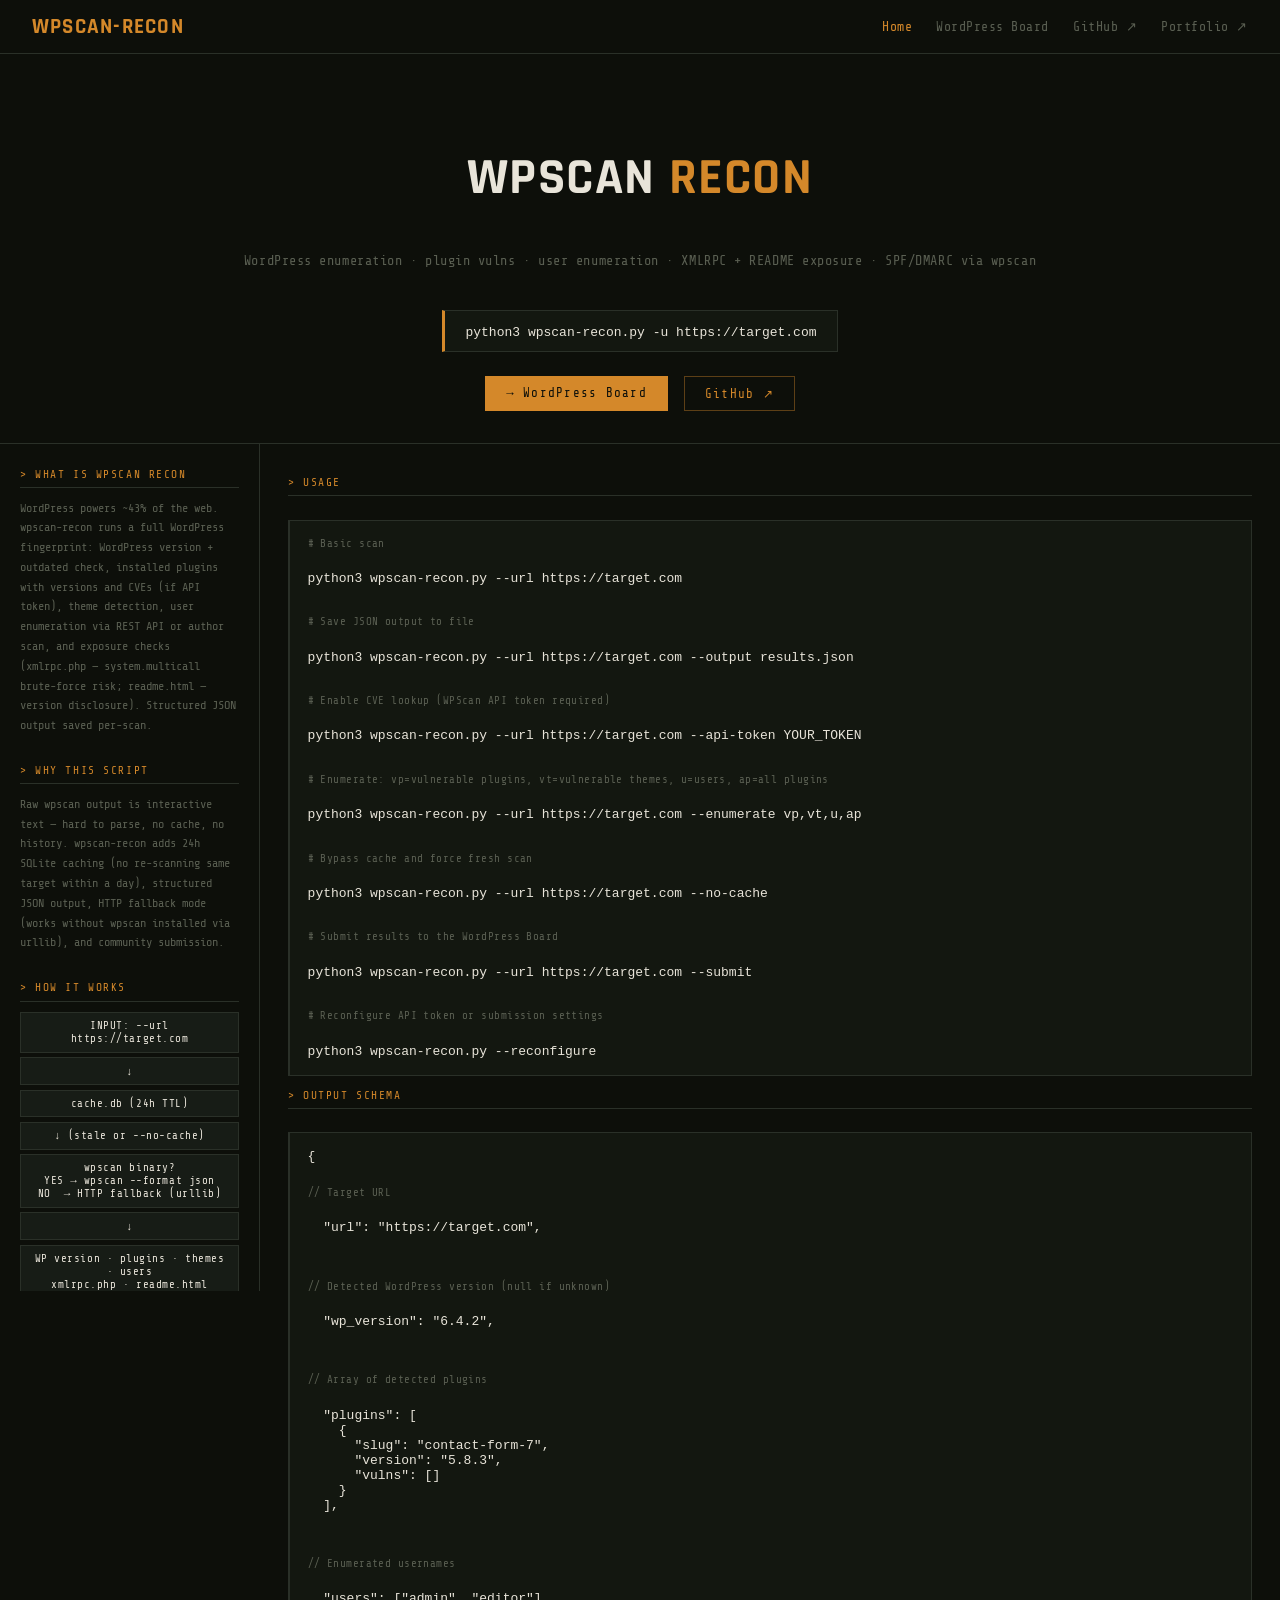
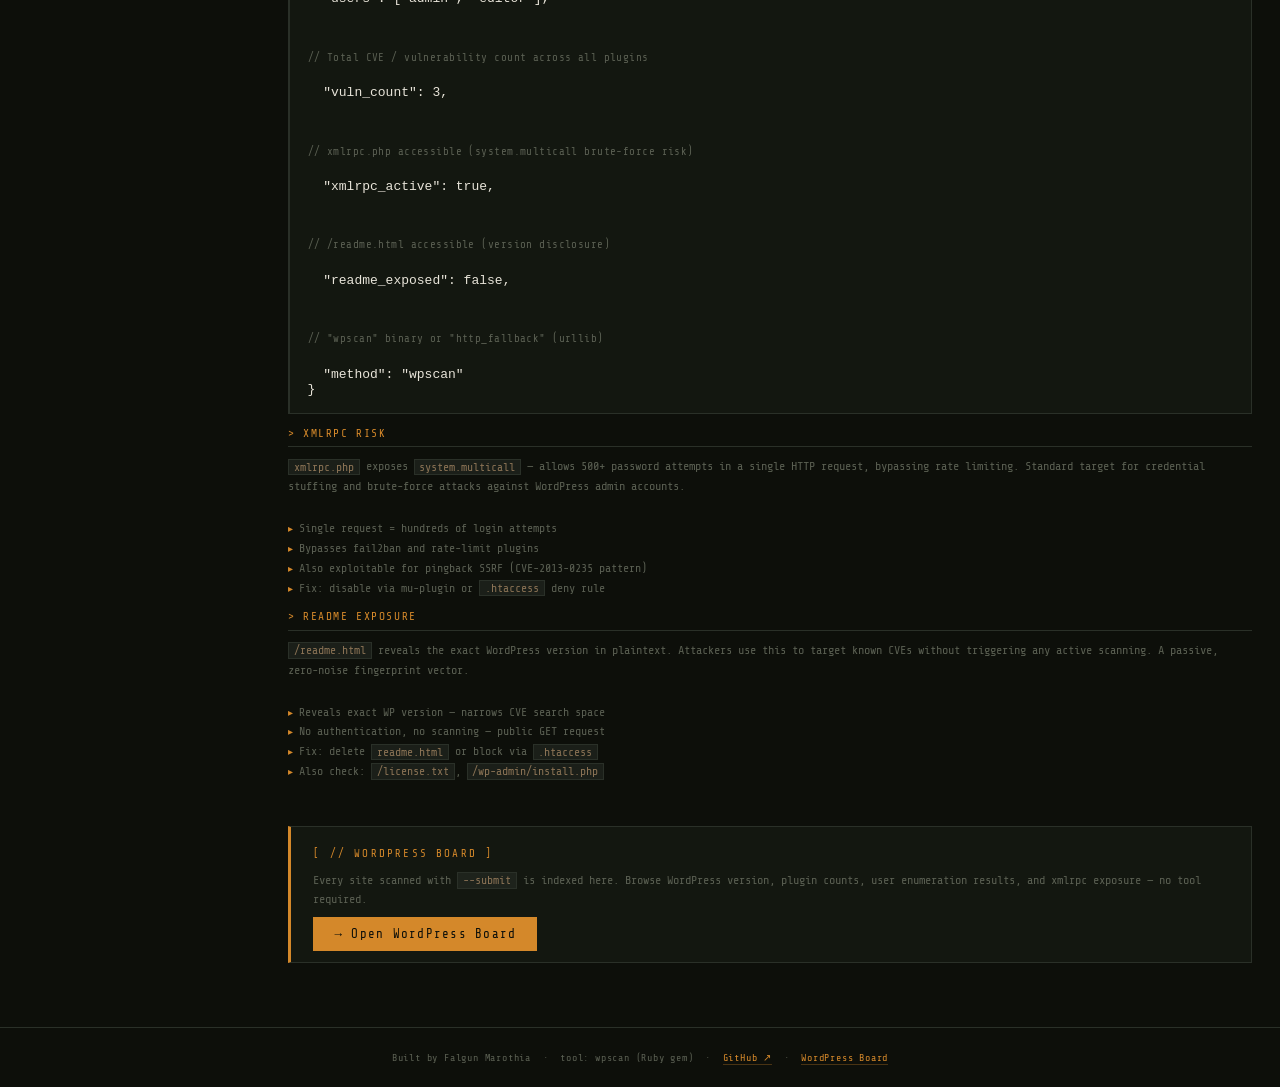
<file: web/index.html>
<!DOCTYPE html>
<html lang="en">
<head>
  <meta charset="UTF-8">
  <meta name="viewport" content="width=device-width, initial-scale=1.0">
  <title>WPSCAN-RECON — WordPress Enumeration Tool</title>
  <link rel="preconnect" href="https://fonts.googleapis.com">
  <link rel="preconnect" href="https://fonts.gstatic.com" crossorigin>
  <link href="https://fonts.googleapis.com/css2?family=Share+Tech+Mono&family=Rajdhani:wght@400;600;700&display=swap" rel="stylesheet">
  <link rel="stylesheet" href="assets/css/style.css">
</head>
<body>

<nav>
  <a class="nav-brand" href="index.html">WPSCAN-RECON</a>
  <div class="nav-links">
    <a href="index.html" class="nav-active">Home</a>
    <a href="wp-board.html">WordPress Board</a>
    <a href="https://github.com/fmfalgun/wpscan-recon" target="_blank" rel="noopener noreferrer">GitHub ↗</a>
    <a href="https://fmfalgun.github.io" target="_blank" rel="noopener noreferrer">Portfolio ↗</a>
  </div>
</nav>

<section class="hero">
  <h1>WPSCAN <span>RECON</span></h1>
  <p class="hero-tagline">WordPress enumeration · plugin vulns · user enumeration · XMLRPC + README exposure · SPF/DMARC via wpscan</p>
  <div class="install-block">
    <code>python3 wpscan-recon.py -u https://target.com</code>
  </div>
  <div class="hero-cta-row">
    <a class="cta-btn" href="wp-board.html">→ WordPress Board</a>
    <a class="cta-ghost" href="https://github.com/fmfalgun/wpscan-recon" target="_blank" rel="noopener noreferrer">GitHub ↗</a>
  </div>
</section>

<div class="layout">

  <!-- LEFT SIDEBAR -->
  <aside class="info-panel">

    <div class="panel-block">
      <div class="panel-heading">&gt; WHAT IS WPSCAN RECON</div>
      <div class="panel-text">
        WordPress powers ~43% of the web. wpscan-recon runs a full WordPress fingerprint:
        WordPress version + outdated check, installed plugins with versions and CVEs
        (if API token), theme detection, user enumeration via REST API or author scan,
        and exposure checks (xmlrpc.php — system.multicall brute-force risk; readme.html
        — version disclosure). Structured JSON output saved per-scan.
      </div>
    </div>

    <div class="panel-block">
      <div class="panel-heading">&gt; WHY THIS SCRIPT</div>
      <div class="panel-text">
        Raw wpscan output is interactive text — hard to parse, no cache, no history.
        wpscan-recon adds 24h SQLite caching (no re-scanning same target within a day),
        structured JSON output, HTTP fallback mode (works without wpscan installed via urllib),
        and community submission.
      </div>
    </div>

    <div class="panel-block">
      <div class="panel-heading">&gt; HOW IT WORKS</div>
      <div class="arch-diagram">
        <div class="arch-box">INPUT: --url https://target.com</div>
        <div class="arch-box">↓</div>
        <div class="arch-box">cache.db (24h TTL)</div>
        <div class="arch-box">↓ (stale or --no-cache)</div>
        <div class="arch-box">wpscan binary?<br>YES → wpscan --format json<br>NO&nbsp; → HTTP fallback (urllib)</div>
        <div class="arch-box">↓</div>
        <div class="arch-box">WP version · plugins · themes · users<br>xmlrpc.php · readme.html exposure<br>CVE lookup (requires --api-token)</div>
        <div class="arch-box">↓</div>
        <div class="arch-box">JSON output + terminal summary</div>
      </div>
    </div>

  </aside>

  <!-- RIGHT MAIN -->
  <main class="home-main">

    <div class="panel-block">
      <div class="panel-heading">&gt; USAGE</div>
      <pre class="code-block"><span class="code-comment"># Basic scan</span>
python3 wpscan-recon.py --url https://target.com

<span class="code-comment"># Save JSON output to file</span>
python3 wpscan-recon.py --url https://target.com --output results.json

<span class="code-comment"># Enable CVE lookup (WPScan API token required)</span>
python3 wpscan-recon.py --url https://target.com --api-token YOUR_TOKEN

<span class="code-comment"># Enumerate: vp=vulnerable plugins, vt=vulnerable themes, u=users, ap=all plugins</span>
python3 wpscan-recon.py --url https://target.com --enumerate vp,vt,u,ap

<span class="code-comment"># Bypass cache and force fresh scan</span>
python3 wpscan-recon.py --url https://target.com --no-cache

<span class="code-comment"># Submit results to the WordPress Board</span>
python3 wpscan-recon.py --url https://target.com --submit

<span class="code-comment"># Reconfigure API token or submission settings</span>
python3 wpscan-recon.py --reconfigure</pre>
    </div>

    <div class="panel-block">
      <div class="panel-heading">&gt; OUTPUT SCHEMA</div>
      <pre class="code-block">{
  <span class="code-comment">// Target URL</span>
  "url": "https://target.com",

  <span class="code-comment">// Detected WordPress version (null if unknown)</span>
  "wp_version": "6.4.2",

  <span class="code-comment">// Array of detected plugins</span>
  "plugins": [
    {
      "slug": "contact-form-7",
      "version": "5.8.3",
      "vulns": []
    }
  ],

  <span class="code-comment">// Enumerated usernames</span>
  "users": ["admin", "editor"],

  <span class="code-comment">// Total CVE / vulnerability count across all plugins</span>
  "vuln_count": 3,

  <span class="code-comment">// xmlrpc.php accessible (system.multicall brute-force risk)</span>
  "xmlrpc_active": true,

  <span class="code-comment">// /readme.html accessible (version disclosure)</span>
  "readme_exposed": false,

  <span class="code-comment">// "wpscan" binary or "http_fallback" (urllib)</span>
  "method": "wpscan"
}</pre>
    </div>

    <div class="panel-block">
      <div class="panel-heading">&gt; XMLRPC RISK</div>
      <div class="panel-text">
        <code class="inline-code">xmlrpc.php</code> exposes <code class="inline-code">system.multicall</code> — allows 500+ password
        attempts in a single HTTP request, bypassing rate limiting. Standard target for
        credential stuffing and brute-force attacks against WordPress admin accounts.
      </div>
      <ul class="panel-list">
        <li>Single request = hundreds of login attempts</li>
        <li>Bypasses fail2ban and rate-limit plugins</li>
        <li>Also exploitable for pingback SSRF (CVE-2013-0235 pattern)</li>
        <li>Fix: disable via mu-plugin or <code class="inline-code">.htaccess</code> deny rule</li>
      </ul>
    </div>

    <div class="panel-block">
      <div class="panel-heading">&gt; README EXPOSURE</div>
      <div class="panel-text">
        <code class="inline-code">/readme.html</code> reveals the exact WordPress version in plaintext.
        Attackers use this to target known CVEs without triggering any active scanning.
        A passive, zero-noise fingerprint vector.
      </div>
      <ul class="panel-list">
        <li>Reveals exact WP version — narrows CVE search space</li>
        <li>No authentication, no scanning — public GET request</li>
        <li>Fix: delete <code class="inline-code">readme.html</code> or block via <code class="inline-code">.htaccess</code></li>
        <li>Also check: <code class="inline-code">/license.txt</code>, <code class="inline-code">/wp-admin/install.php</code></li>
      </ul>
    </div>

    <div class="hof-cta-card">
      <div class="hof-cta-label">[ // WORDPRESS BOARD ]</div>
      <div class="hof-cta-desc">
        Every site scanned with <code class="inline-code">--submit</code> is indexed here. Browse WordPress version,
        plugin counts, user enumeration results, and xmlrpc exposure — no tool required.
      </div>
      <a class="cta-btn" href="wp-board.html">→ Open WordPress Board</a>
    </div>

  </main>

</div>

<footer class="site-footer">
  Built by Falgun Marothia &nbsp;·&nbsp; tool: wpscan (Ruby gem) &nbsp;·&nbsp;
  <a href="https://github.com/fmfalgun/wpscan-recon" target="_blank" rel="noopener noreferrer">GitHub ↗</a>
  &nbsp;·&nbsp;
  <a href="wp-board.html">WordPress Board</a>
</footer>

</body>
</html>
</file>
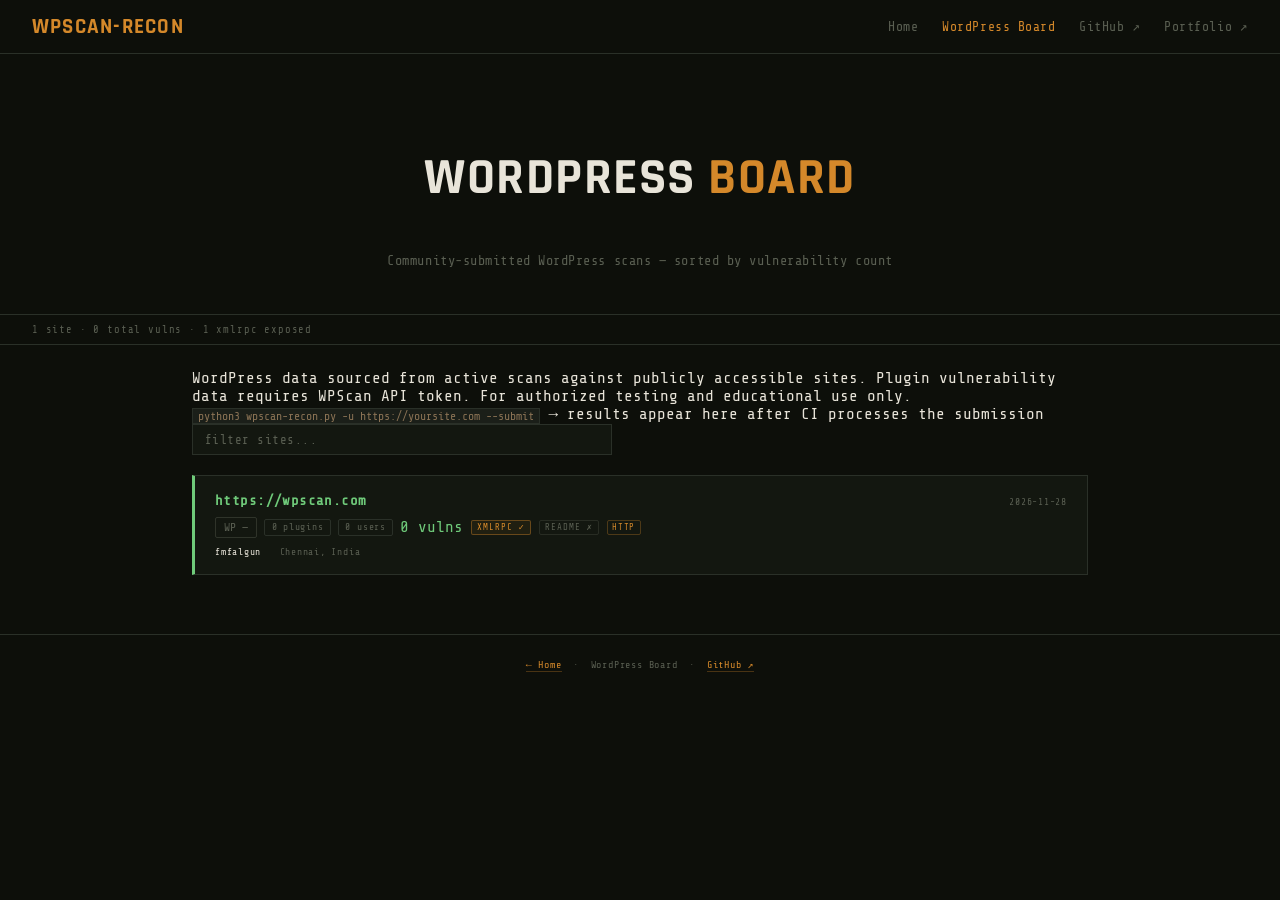
<file: web/site.html>
<!DOCTYPE html>
<html lang="en">
<head>
  <meta charset="UTF-8">
  <meta name="viewport" content="width=device-width, initial-scale=1.0">
  <title>Site Detail — WPSCAN-RECON</title>
  <link rel="preconnect" href="https://fonts.googleapis.com">
  <link rel="preconnect" href="https://fonts.gstatic.com" crossorigin>
  <link href="https://fonts.googleapis.com/css2?family=Share+Tech+Mono&family=Rajdhani:wght@400;600;700&display=swap" rel="stylesheet">
  <link rel="stylesheet" href="assets/css/style.css">
</head>
<body>

<nav>
  <a class="nav-brand" href="index.html">WPSCAN-RECON</a>
  <div class="nav-links">
    <a href="index.html">Home</a>
    <a href="wp-board.html">WordPress Board</a>
    <a href="https://github.com/fmfalgun/wpscan-recon" target="_blank" rel="noopener noreferrer">GitHub ↗</a>
    <a href="https://fmfalgun.github.io" target="_blank" rel="noopener noreferrer">Portfolio ↗</a>
  </div>
</nav>

<div class="site-header">
  <span class="site-url-display" id="site-url-display">—</span>
  <span class="site-contributor" id="contributor-meta"></span>
</div>

<section id="stats-row" class="stats-row">
  <div class="stat-badge">
    <span class="stat-value" id="val-wp-version">—</span>
    <span class="stat-label">WordPress</span>
  </div>
  <div class="stat-badge">
    <span class="stat-value" id="val-vuln-count">—</span>
    <span class="stat-label">Vulns</span>
  </div>
  <div class="stat-badge">
    <span class="stat-value" id="val-plugin-count">—</span>
    <span class="stat-label">Plugins</span>
  </div>
  <div class="stat-badge">
    <span class="stat-value" id="val-user-count">—</span>
    <span class="stat-label">Users Found</span>
  </div>
</section>

<main>
  <p id="scanned-at-line">data as of <span id="scanned-at">—</span></p>

  <!-- Exposure Summary -->
  <div class="section" id="section-exposure">
    <h2 class="section-title">Exposure Summary</h2>
    <div id="exposure-grid"></div>
  </div>

  <!-- Interesting Findings -->
  <div class="section" id="section-findings">
    <h2 class="section-title">Interesting Findings</h2>
    <div class="findings-list" id="findings-list"></div>
  </div>

  <!-- Plugins -->
  <div class="section" id="section-plugins">
    <h2 class="section-title">Plugins</h2>
    <div id="plugins-container"></div>
  </div>

  <!-- Users -->
  <div class="section" id="section-users">
    <h2 class="section-title">Enumerated Users</h2>
    <div class="users-list" id="users-list"></div>
  </div>

  <div id="error-box" style="display:none"><span id="error-message"></span></div>
</main>

<footer class="site-footer">
  <a href="wp-board.html">← WordPress Board</a>
  &nbsp;·&nbsp; wpscan-recon &nbsp;·&nbsp;
  <a href="https://github.com/fmfalgun/wpscan-recon" target="_blank" rel="noopener noreferrer">GitHub ↗</a>
</footer>

<script src="assets/js/site.js"></script>
</body>
</html>
</file>
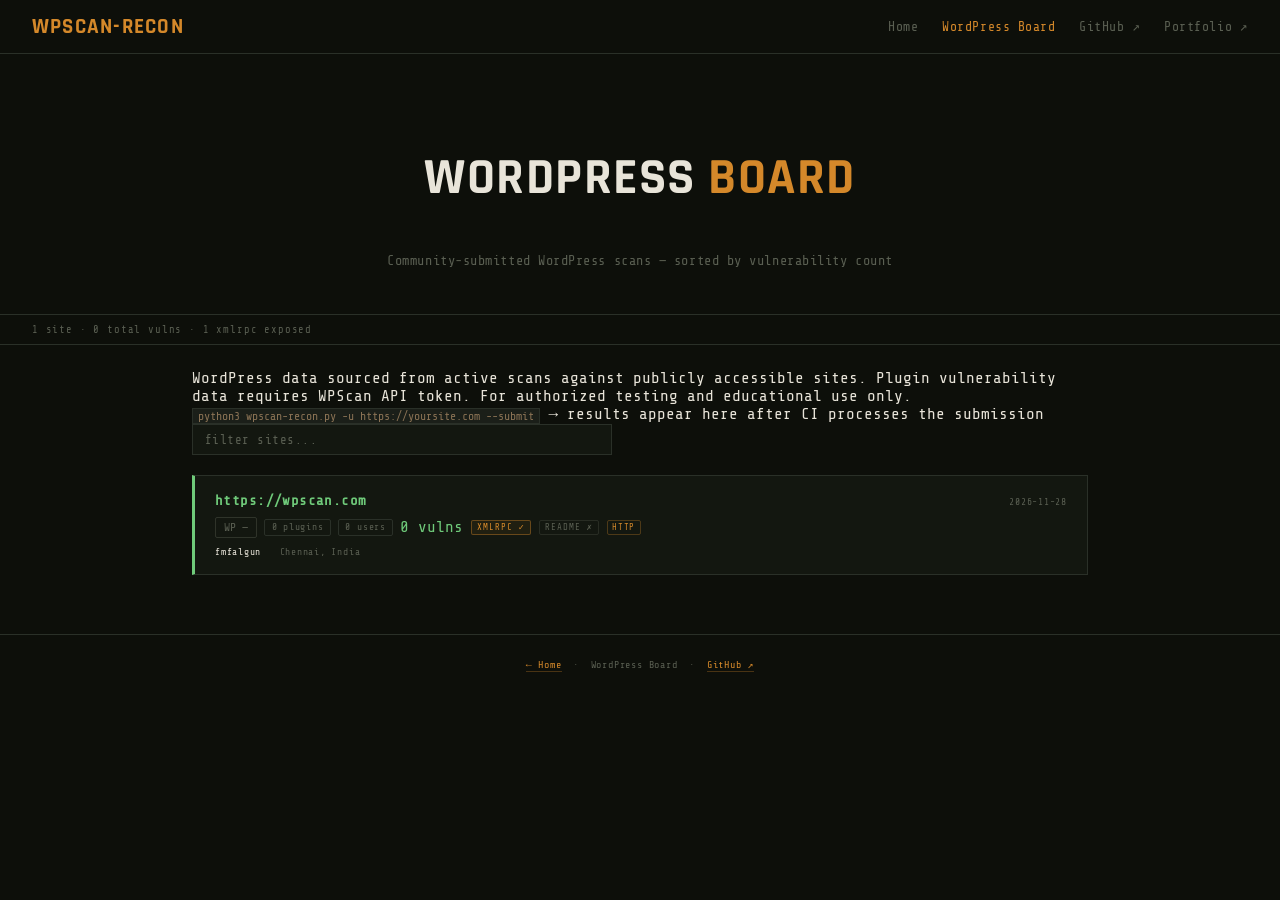
<file: web/wp-board.html>
<!DOCTYPE html>
<html lang="en">
<head>
  <meta charset="UTF-8">
  <meta name="viewport" content="width=device-width, initial-scale=1.0">
  <title>WordPress Board — WPSCAN-RECON</title>
  <link rel="preconnect" href="https://fonts.googleapis.com">
  <link rel="preconnect" href="https://fonts.gstatic.com" crossorigin>
  <link href="https://fonts.googleapis.com/css2?family=Share+Tech+Mono&family=Rajdhani:wght@400;600;700&display=swap" rel="stylesheet">
  <link rel="stylesheet" href="assets/css/style.css">
</head>
<body>

<nav>
  <a class="nav-brand" href="index.html">WPSCAN-RECON</a>
  <div class="nav-links">
    <a href="index.html">Home</a>
    <a href="wp-board.html" class="nav-active">WordPress Board</a>
    <a href="https://github.com/fmfalgun/wpscan-recon" target="_blank" rel="noopener noreferrer">GitHub ↗</a>
    <a href="https://fmfalgun.github.io" target="_blank" rel="noopener noreferrer">Portfolio ↗</a>
  </div>
</nav>

<section class="hero">
  <h1>WORDPRESS <span>BOARD</span></h1>
  <p class="hero-tagline">Community-submitted WordPress scans — sorted by vulnerability count</p>
</section>

<div class="hof-subheader">
  <span id="wp-stats">loading...</span>
</div>

<main>
  <div id="wp-disclaimer">
    WordPress data sourced from active scans against publicly accessible sites.
    Plugin vulnerability data requires WPScan API token.
    For authorized testing and educational use only.
  </div>

  <div id="wp-howto">
    <code class="inline-code">python3 wpscan-recon.py -u https://yoursite.com --submit</code>
    <span>→ results appear here after CI processes the submission</span>
  </div>

  <div id="search-row">
    <input type="text" id="search-input" placeholder="filter sites..." autocomplete="off" spellcheck="false">
  </div>

  <div id="site-list">
    <p class="empty">Loading...</p>
  </div>
</main>

<footer class="site-footer">
  <a href="index.html">← Home</a>
  &nbsp;·&nbsp; WordPress Board &nbsp;·&nbsp;
  <a href="https://github.com/fmfalgun/wpscan-recon" target="_blank" rel="noopener noreferrer">GitHub ↗</a>
</footer>

<script src="assets/js/wp-board.js"></script>
</body>
</html>
</file>
<file: web/assets/css/style.css>
/* whois-extracter — tactical dark (FM//SEC palette) */

:root {
  --black:  #0D0F0A;
  --card:   #131710;
  --border: #2A3028;
  --cream:  #E8E4D9;
  --dim:    #5A5F52;
  --amber:  #D4882A;
  --khaki:  #8B7355;
  --green:  #6FCA7A;
  --blue:   #7AA8CA;
  --red:    #CC3333;
  --font-mono: 'Share Tech Mono', 'Courier New', monospace;
  --font-display: 'Rajdhani', sans-serif;
}

* { box-sizing: border-box; }

body {
  background-color: var(--black);
  font-family: var(--font-mono);
  color: var(--cream);
  margin: 0;
}

/* ── Header ─────────────────────────────────────────────────────────── */

header {
  background-color: var(--card);
  padding: 14px 24px;
  border-bottom: 1px solid var(--border);
  display: flex;
  align-items: center;
  justify-content: space-between;
}

/* ── Outer layout (stats live outside <main>) ───────────────────────── */

#stats-row {
  max-width: 960px;
  margin: 2rem auto 0;
  padding: 0 2rem;
}

main {
  max-width: 960px;
  margin: 0 auto;
  padding: 1.5rem 2rem 3rem;
}

/* ── Stats row ──────────────────────────────────────────────────────── */

.stats-row {
  display: flex;
  gap: 1rem;
  flex-wrap: wrap;
  margin-bottom: 0;
}

.stat-badge {
  background-color: var(--card);
  border: 1px solid var(--border);
  border-top: 2px solid var(--amber);
  padding: .9rem 1.4rem;
  text-align: center;
  flex: 1;
  min-width: 120px;
}

.stat-value {
  font-family: var(--font-display);
  font-size: 2rem;
  font-weight: 700;
  color: var(--amber);
  display: block;
  letter-spacing: .04em;
}

.stat-label {
  font-family: var(--font-mono);
  font-size: .6rem;
  letter-spacing: .15em;
  text-transform: uppercase;
  color: var(--dim);
  display: block;
  margin-top: .25rem;
}

/* ── Queried-at metadata line ───────────────────────────────────────── */

#queried-at-line {
  font-size: .62rem;
  letter-spacing: .08em;
  color: var(--dim);
  margin: 1.25rem 0 2rem;
}

#queried-at-line span { color: var(--khaki); }

/* ── Sections ───────────────────────────────────────────────────────── */

.section {
  margin-bottom: 2.5rem;
}

.section-title {
  font-family: var(--font-mono);
  font-size: .68rem;
  font-weight: normal;
  letter-spacing: .2em;
  color: var(--khaki);
  margin-bottom: .8rem;
  padding-bottom: .5rem;
  border-bottom: 1px solid var(--border);
  text-transform: uppercase;
}

.section-title.direct   { color: var(--green); }
.section-title.wildcard { color: var(--blue); }
.section-title.leak     { color: var(--red); }

.section-note {
  font-size: .63rem;
  letter-spacing: .06em;
  color: var(--dim);
  margin-bottom: .8rem;
  font-style: italic;
}

.section-tooltip {
  cursor: help;
  opacity: .55;
  font-style: normal;
}

/* ── Entry list ─────────────────────────────────────────────────────── */

.entry-list {
  border-left: 2px solid var(--border);
  padding-left: 1rem;
}

.entry {
  display: flex;
  align-items: center;
  gap: 12px;
  padding: .5rem 0;
  border-bottom: 1px solid rgba(42,48,40,.5);
}

.entry:last-child { border-bottom: none; }

.entry-name {
  flex: 1;
  color: var(--cream);
  font-size: .82rem;
  letter-spacing: .02em;
}

.entry-issuer {
  color: var(--dim);
  font-size: .7rem;
  min-width: 140px;
}

.entry-dates {
  color: var(--dim);
  font-size: .67rem;
  min-width: 180px;
}

.entry-link {
  font-size: .63rem;
  letter-spacing: .08em;
  color: var(--amber);
  text-decoration: none;
  border-bottom: 1px solid rgba(212,136,42,.35);
  padding-bottom: 1px;
  transition: border-color .2s;
}

.entry-link:hover { border-color: var(--amber); }

.empty {
  color: var(--dim);
  font-size: .75rem;
  font-style: italic;
}

/* ── Error box ──────────────────────────────────────────────────────── */

#error-box {
  display: none;
  border: 1px solid var(--red);
  border-left: 3px solid var(--red);
  background: rgba(204,51,51,.06);
  color: var(--red);
  font-size: .75rem;
  padding: .75rem 1rem;
  margin: 1.5rem 2rem;
}

/* ── Footer ─────────────────────────────────────────────────────────── */

footer {
  font-family: var(--font-mono);
  font-size: .63rem;
  letter-spacing: .08em;
  color: var(--dim);
  text-align: center;
  padding: 1.5rem 2rem;
  border-top: 1px solid var(--border);
}

.footer-sep { margin: 0 .5rem; opacity: .4; }

footer a {
  color: var(--amber);
  text-decoration: none;
  border-bottom: 1px solid rgba(212,136,42,.3);
  padding-bottom: 1px;
  transition: border-color .2s;
}

footer a:hover { border-color: var(--amber); }

/* ── Nav (consistent across all pages — matches portfolio) ──────────── */

nav {
  display: flex;
  align-items: center;
  justify-content: space-between;
  padding: .85rem 2rem;
  border-bottom: 1px solid var(--border);
  background: var(--black);
  position: sticky;
  top: 0;
  z-index: 100;
}

.nav-brand {
  font-family: var(--font-display);
  font-size: 1.3rem;
  font-weight: 700;
  color: var(--amber);
  letter-spacing: .06em;
  text-decoration: none;
}

.nav-links { display: flex; gap: 1.5rem; }

.nav-links a {
  color: var(--dim);
  text-decoration: none;
  font-family: var(--font-mono);
  font-size: .82rem;
  letter-spacing: .04em;
  transition: color .2s;
}

.nav-links a:hover { color: var(--amber); }
.nav-active { color: var(--amber) !important; pointer-events: none; }

/* ── Hero (home page) ───────────────────────────────────────────────── */

.hero {
  padding: 3rem 2rem 2rem;
  text-align: center;
  border-bottom: 1px solid var(--border);
}

.hero h1 {
  font-family: var(--font-display);
  font-size: clamp(2rem, 5vw, 3.2rem);
  font-weight: 700;
  color: var(--cream);
  letter-spacing: .03em;
}

.hero h1 span { color: var(--amber); }

.hero > p {
  color: var(--dim);
  font-family: var(--font-mono);
  font-size: .85rem;
  margin-top: .6rem;
  letter-spacing: .04em;
}

.install-block {
  margin: 1.75rem auto 0;
  display: inline-block;
  background: var(--card);
  border: 1px solid var(--border);
  border-left: 3px solid var(--amber);
  padding: .7rem 1.25rem;
}

.install-cmd {
  font-family: var(--font-mono);
  font-size: .9rem;
  color: var(--green);
  letter-spacing: .04em;
}

.hero-cta-row {
  display: flex;
  justify-content: center;
  gap: 1rem;
  margin-top: 1.5rem;
  flex-wrap: wrap;
}

.cta-btn {
  font-family: var(--font-mono);
  font-size: .78rem;
  letter-spacing: .1em;
  color: var(--black);
  background: var(--amber);
  padding: .55rem 1.25rem;
  text-decoration: none;
  border: 1px solid var(--amber);
  transition: opacity .2s;
}
.cta-btn:hover { opacity: .85; color: var(--black); }

.cta-ghost {
  font-family: var(--font-mono);
  font-size: .78rem;
  letter-spacing: .1em;
  color: var(--amber);
  border: 1px solid rgba(212,136,42,.4);
  padding: .55rem 1.25rem;
  text-decoration: none;
  transition: border-color .2s;
}
.cta-ghost:hover { border-color: var(--amber); color: var(--amber); }

/* ── Two-column layout (home page) ─────────────────────────────────── */

.layout {
  display: grid;
  grid-template-columns: 260px 1fr;
  max-width: 1280px;
  margin: 0 auto;
  align-items: start;
}

.layout main {
  max-width: none;
  margin: 0;
  padding: 2rem 1.75rem 4rem;
  min-width: 0;
}

/* ── Info panel (sticky left sidebar) ──────────────────────────────── */

.info-panel {
  position: sticky;
  top: 53px;
  height: calc(100vh - 53px);
  overflow-y: auto;
  overflow-x: hidden;
  border-right: 1px solid var(--border);
  padding: 1.5rem 1.25rem;
  display: flex;
  flex-direction: column;
  gap: 1.75rem;
  scrollbar-width: thin;
  scrollbar-color: var(--border) transparent;
}
.info-panel::-webkit-scrollbar { width: 4px; }
.info-panel::-webkit-scrollbar-thumb { background: var(--border); }

.panel-block {
  display: flex;
  flex-direction: column;
  gap: .65rem;
}

.panel-heading {
  font-family: var(--font-mono);
  font-size: .7rem;
  color: var(--amber);
  letter-spacing: .14em;
  text-transform: uppercase;
  padding-bottom: .4rem;
  border-bottom: 1px solid var(--border);
}

.panel-text {
  font-family: var(--font-mono);
  font-size: .75rem;
  color: var(--dim);
  line-height: 1.65;
}

.panel-text .hl { color: var(--cream); }
.panel-text .inline-code,
.inline-code {
  font-family: var(--font-mono);
  font-size: .72rem;
  background: rgba(42,48,40,.5);
  color: var(--khaki);
  padding: .05rem .3rem;
  border: 1px solid var(--border);
}

.panel-list {
  font-family: var(--font-mono);
  font-size: .73rem;
  color: var(--dim);
  line-height: 1.7;
  list-style: none;
  padding: 0;
}

.panel-list li::before {
  content: '▸ ';
  color: var(--amber);
  font-size: .65rem;
}

/* ── Arch diagram ───────────────────────────────────────────────────── */

.arch-diagram {
  display: flex;
  flex-direction: column;
  align-items: center;
  gap: .28rem;
  font-family: var(--font-mono);
  font-size: .7rem;
}

.arch-box {
  width: 100%;
  background: rgba(42,48,40,.4);
  border: 1px solid var(--border);
  padding: .4rem .6rem;
  color: var(--cream);
  text-align: center;
  font-size: .68rem;
  letter-spacing: .05em;
  display: flex;
  flex-direction: column;
  gap: .1rem;
}

.arch-sub  { color: var(--dim); font-size: .6rem; }
.input-box  { border-color: var(--amber); color: var(--amber); }
.output-box { border-color: var(--blue);  color: var(--blue);  font-size: .62rem; }
.engine-box { border-color: var(--border); }
.arch-arrow { color: var(--dim); font-size: .8rem; line-height: 1; }

.arch-cache {
  width: 100%;
  border: 1px dashed var(--border);
  padding: .35rem .6rem;
  text-align: center;
}
.cache-label { color: var(--amber); font-size: .65rem; letter-spacing: .06em; }
.cache-sub   { color: var(--dim);   font-size: .58rem; margin-top: .1rem; line-height: 1.4; }

/* ── Code blocks (home page right panel) ───────────────────────────── */

.home-panel {
  margin-bottom: 2.5rem;
}

.code-block {
  background: var(--card);
  border: 1px solid var(--border);
  border-left: 2px solid var(--border);
  padding: 1rem 1.1rem;
  display: flex;
  flex-direction: column;
  gap: .4rem;
}

.code-comment {
  font-family: var(--font-mono);
  font-size: .68rem;
  color: var(--dim);
  letter-spacing: .04em;
  margin-top: .5rem;
}
.code-comment:first-child { margin-top: 0; }

.code-pre {
  font-family: var(--font-mono);
  font-size: .78rem;
  color: var(--green);
  letter-spacing: .03em;
  white-space: pre;
  overflow-x: auto;
  margin: 0;
}

.schema-note {
  margin-top: .75rem;
}

/* ── Colour helpers (used in text) ─────────────────────────────────── */

.direct-hl   { color: var(--green); }
.wildcard-hl { color: var(--blue); }
.leak-hl     { color: var(--red); }

/* ── Hall-of-fame CTA card (home page) ─────────────────────────────── */

.hof-cta-card {
  background: var(--card);
  border: 1px solid var(--border);
  border-left: 3px solid var(--amber);
  padding: 1.25rem 1.4rem;
  margin-top: 2rem;
}

.hof-cta-label {
  font-family: var(--font-mono);
  font-size: .68rem;
  letter-spacing: .2em;
  color: var(--amber);
  margin-bottom: .7rem;
}

.hof-cta-desc {
  font-family: var(--font-mono);
  font-size: .75rem;
  color: var(--dim);
  line-height: 1.6;
  margin-bottom: .9rem;
}

/* ── Sub-header (reused as .domain-header label bar) ───────────────── */

.hof-subheader {
  border-bottom: 1px solid var(--border);
  padding: .55rem 2rem;
  font-family: var(--font-mono);
  font-size: .65rem;
  letter-spacing: .08em;
  color: var(--dim);
}

/* ── Domain detail — header row below nav ───────────────────────────── */

.domain-header {
  max-width: 960px;
  margin: 0 auto;
  padding: .75rem 2rem;
  border-bottom: 1px solid var(--border);
  display: flex;
  align-items: baseline;
  gap: 1.5rem;
}

.domain-name-display {
  font-family: var(--font-display);
  font-size: 1.25rem;
  font-weight: 700;
  color: var(--cream);
  letter-spacing: .04em;
}

.domain-contributor {
  font-family: var(--font-mono);
  font-size: .65rem;
  letter-spacing: .08em;
  color: var(--khaki);
}

/* ── Site footer (home / hof / domain pages) ────────────────────────── */

.site-footer {
  font-family: var(--font-mono);
  font-size: .63rem;
  letter-spacing: .08em;
  color: var(--dim);
  text-align: center;
  padding: 1.5rem 2rem;
  border-top: 1px solid var(--border);
}

.site-footer a {
  color: var(--amber);
  text-decoration: none;
  border-bottom: 1px solid rgba(212,136,42,.3);
  padding-bottom: 1px;
  transition: border-color .2s;
}
.site-footer a:hover { border-color: var(--amber); }

/* ── Responsive — nav + layout ──────────────────────────────────────── */

@media (max-width: 900px) {
  .layout {
    grid-template-columns: 1fr;
  }

  .info-panel {
    position: static;
    height: auto;
    border-right: none;
    border-bottom: 1px solid var(--border);
  }

  .layout main { padding: 1.5rem 1.25rem 3rem; }
}

@media (max-width: 600px) {
  nav { padding: .75rem 1rem; }
  .nav-brand { font-size: 1.1rem; }
  .nav-links { gap: .9rem; }
  .nav-links a { font-size: .72rem; }
  .hero { padding: 2rem 1rem 1.5rem; }
  .hero-cta-row { flex-direction: column; align-items: center; }
  .hof-subheader { padding: .5rem 1rem; }
  .domain-header { padding: .6rem 1rem; }
}

/* ── Back link (domain detail page — legacy, nav replaces it) ────────── */

#back-link {
  font-family: var(--font-mono);
  font-size: .62rem;
  letter-spacing: .12em;
  color: var(--amber);
  text-decoration: none;
  border-bottom: 1px solid rgba(212,136,42,.3);
  padding-bottom: 1px;
  transition: border-color .2s;
  white-space: nowrap;
}
#back-link:hover { border-color: var(--amber); color: var(--amber); }

#contributor-meta {
  font-family: var(--font-mono);
  font-size: .62rem;
  letter-spacing: .08em;
  color: var(--khaki);
}

/* ── Global links ───────────────────────────────────────────────────── */

a { color: var(--amber); text-decoration: none; }
a:hover { color: var(--cream); }

/* ── Responsive ─────────────────────────────────────────────────────── */

@media (max-width: 600px) {
  #stats-row,
  main { padding-left: 1rem; padding-right: 1rem; }

  .stat-badge { min-width: calc(50% - .5rem); }

  .entry {
    flex-direction: column;
    align-items: flex-start;
    gap: .25rem;
  }

  .entry-issuer,
  .entry-dates { min-width: unset; }
}

/* ══════════════════════════════════════════════════════════════════════
   WHOIS-EXTRACTER SPECIFIC ADDITIONS
   ══════════════════════════════════════════════════════════════════════ */

/* ── Risk level colours ─────────────────────────────────────────────── */

.risk-HIGH   { color: var(--red); }
.risk-MEDIUM { color: var(--amber); }
.risk-LOW    { color: var(--blue); }
.risk-INFO   { color: var(--green); }

.risk-badge {
  font-family: var(--font-mono);
  font-size: .62rem;
  letter-spacing: .12em;
  padding: .15rem .45rem;
  border: 1px solid;
  border-radius: 2px;
  white-space: nowrap;
}
.risk-badge.risk-HIGH   { border-color: rgba(204,51,51,.4);   background: rgba(204,51,51,.08); }
.risk-badge.risk-MEDIUM { border-color: rgba(212,136,42,.4);  background: rgba(212,136,42,.08); }
.risk-badge.risk-LOW    { border-color: rgba(122,168,202,.4); background: rgba(122,168,202,.08); }
.risk-badge.risk-INFO   { border-color: rgba(111,202,122,.4); background: rgba(111,202,122,.08); }

/* ── Signal rows ────────────────────────────────────────────────────── */

.signal-row {
  display: flex;
  align-items: baseline;
  gap: .75rem;
  padding: .55rem 0;
  border-bottom: 1px solid rgba(42,48,40,.5);
  font-family: var(--font-mono);
  font-size: .78rem;
}
.signal-row:last-child { border-bottom: none; }

.signal-level {
  font-size: .6rem;
  letter-spacing: .12em;
  min-width: 64px;
  white-space: nowrap;
}

.signal-field {
  color: var(--khaki);
  font-size: .7rem;
  letter-spacing: .06em;
  min-width: 80px;
  white-space: nowrap;
}

.signal-detail {
  color: rgba(232,228,217,.7);
  font-size: .75rem;
  line-height: 1.5;
  flex: 1;
}

/* ── Infra key-value grid ───────────────────────────────────────────── */

.infra-grid {
  display: flex;
  flex-direction: column;
  gap: 0;
  border-left: 2px solid var(--border);
  padding-left: 1rem;
}

.infra-row {
  display: flex;
  gap: 1.5rem;
  align-items: baseline;
  padding: .4rem 0;
  border-bottom: 1px solid rgba(42,48,40,.4);
  font-family: var(--font-mono);
}
.infra-row:last-child { border-bottom: none; }

.infra-key {
  font-size: .62rem;
  letter-spacing: .1em;
  color: var(--dim);
  min-width: 120px;
  flex-shrink: 0;
  text-transform: uppercase;
}

.infra-val {
  font-size: .78rem;
  color: var(--cream);
  line-height: 1.4;
  word-break: break-all;
}

.infra-val.empty { color: var(--dim); font-style: italic; }

/* ── stat-value colour override when it holds a risk level ─────────── */

#val-risk-level.risk-HIGH   { color: var(--red); }
#val-risk-level.risk-MEDIUM { color: var(--amber); }
#val-risk-level.risk-LOW    { color: var(--blue); }
#val-risk-level.risk-INFO   { color: var(--green); }

/* ── Risk Board — Disclaimer ────────────────────────────────────────── */

#rb-disclaimer {
  background: rgba(212,136,42,.07);
  border: 1px solid rgba(212,136,42,.25);
  border-left: 3px solid var(--amber);
  padding: .75rem 1rem;
  font-size: .7rem;
  letter-spacing: .04em;
  color: rgba(232,228,217,.7);
  margin-bottom: 1.25rem;
  line-height: 1.6;
}
#rb-disclaimer .disclaimer-icon { color: var(--amber); margin-right: .4rem; }
#rb-disclaimer strong { color: var(--cream); }

/* ── Risk Board — How to add ────────────────────────────────────────── */

#rb-howto {
  display: flex;
  align-items: center;
  gap: 1rem;
  flex-wrap: wrap;
  margin-bottom: 1.5rem;
  padding: .6rem .9rem;
  background: var(--card);
  border: 1px solid var(--border);
  font-size: .68rem;
}

/* ── Risk Board — Stats subheader ───────────────────────────────────── */

#rb-stats {
  font-family: var(--font-mono);
  font-size: .65rem;
  letter-spacing: .08em;
  color: var(--dim);
}

/* ── Risk Board — Level section heading ─────────────────────────────── */

.rb-level-heading {
  font-family: var(--font-mono);
  font-size: .68rem;
  letter-spacing: .2em;
  text-transform: uppercase;
  padding: .5rem 0 .4rem;
  margin: 1.5rem 0 .75rem;
  border-bottom: 1px solid var(--border);
}
.rb-level-heading.risk-HIGH   { color: var(--red); }
.rb-level-heading.risk-MEDIUM { color: var(--amber); }
.rb-level-heading.risk-LOW    { color: var(--blue); }
.rb-level-heading.risk-INFO   { color: var(--green); }

/* ── Risk Board — Domain cards ──────────────────────────────────────── */

.domain-card {
  background: var(--card);
  border: 1px solid var(--border);
  border-left: 3px solid var(--amber);
  padding: 1rem 1.1rem;
  cursor: pointer;
  transition: border-left-color .2s, background .2s;
  margin-bottom: .6rem;
}
.domain-card:hover { background: #161A12; border-left-color: var(--cream); }

.card-header-row {
  display: flex;
  justify-content: space-between;
  align-items: baseline;
  margin-bottom: .5rem;
}
.card-domain {
  font-family: var(--font-display);
  font-size: 1rem;
  font-weight: 600;
  color: var(--cream);
  letter-spacing: .03em;
  word-break: break-all;
}
.card-date {
  font-family: var(--font-mono);
  font-size: .6rem;
  letter-spacing: .06em;
  color: var(--dim);
  white-space: nowrap;
  margin-left: .5rem;
}
.card-stats {
  display: flex;
  flex-wrap: wrap;
  gap: .35rem;
  margin-bottom: .5rem;
}
.card-stat {
  font-family: var(--font-mono);
  font-size: .58rem;
  letter-spacing: .08em;
  color: var(--dim);
  border: 1px solid var(--border);
  padding: .15rem .4rem;
  border-radius: 2px;
}

/* risk chip on card — coloured border matching risk level */
.risk-chip.risk-HIGH   { color: var(--red);   border-color: rgba(204,51,51,.4); }
.risk-chip.risk-MEDIUM { color: var(--amber);  border-color: rgba(212,136,42,.4); }
.risk-chip.risk-LOW    { color: var(--blue);   border-color: rgba(122,168,202,.4); }
.risk-chip.risk-INFO   { color: var(--green);  border-color: rgba(111,202,122,.4); }

.card-contributor {
  font-family: var(--font-mono);
  font-size: .62rem;
  letter-spacing: .06em;
  color: var(--dim);
}
.card-name { color: var(--khaki); margin-right: .4rem; }

/* ── Risk Board — Responsive ────────────────────────────────────────── */

@media (max-width: 600px) {
  #rb-howto { flex-direction: column; align-items: flex-start; gap: .5rem; }
  #search-input { max-width: 100%; }
}

/* ══ WPSCAN-RECON SPECIFIC ADDITIONS ══ */

/* ── WP version badge ───────────────────────────────────────────────── */

.wp-ver-badge {
  font-family: var(--font-mono);
  font-size: .72rem;
  padding: .18rem .5rem;
  border-radius: 2px;
  border: 1px solid;
}
.wp-ver-latest   { color: var(--green); border-color: rgba(111,202,122,.4); background: rgba(111,202,122,.07); }
.wp-ver-outdated { color: var(--red);   border-color: rgba(204,51,51,.4);   background: rgba(204,51,51,.07); }
.wp-ver-unknown  { color: var(--dim);   border-color: rgba(90,95,82,.4);    background: transparent; }

/* ── Security exposure badges on board cards ────────────────────────── */

.sec-badge {
  font-family: var(--font-mono);
  font-size: .56rem;
  letter-spacing: .1em;
  padding: .1rem .35rem;
  border: 1px solid;
  border-radius: 2px;
  text-transform: uppercase;
  white-space: nowrap;
}
.sec-exposed { color: var(--amber); border-color: rgba(212,136,42,.4); background: rgba(212,136,42,.07); }
.sec-safe    { color: var(--dim);   border-color: rgba(90,95,82,.3);   background: transparent; }
.vuln-count-high { color: var(--red);   }
.vuln-count-zero { color: var(--green); }

/* ── Method badge (wpscan vs http_fallback) ─────────────────────────── */

.method-badge {
  font-family: var(--font-mono);
  font-size: .54rem;
  letter-spacing: .08em;
  padding: .08rem .3rem;
  border: 1px solid rgba(90,95,82,.35);
  border-radius: 2px;
  color: var(--dim);
  text-transform: uppercase;
}
.method-wpscan   { color: var(--green); border-color: rgba(111,202,122,.3); }
.method-fallback { color: var(--amber); border-color: rgba(212,136,42,.3); }

/* ── Board card (.site-card) ────────────────────────────────────────── */

.site-card {
  background: var(--card);
  border: 1px solid var(--border);
  border-left: 3px solid var(--green);
  padding: 1.1rem 1.25rem;
  cursor: pointer;
  transition: border-color .2s, background .15s;
  margin-bottom: .65rem;
}
.site-card:hover {
  border-color: var(--amber);
  border-left-color: var(--amber);
  background: rgba(212,136,42,.04);
}
.card-url {
  font-family: var(--font-mono);
  font-size: .88rem;
  color: var(--green);
  font-weight: 600;
  letter-spacing: .03em;
}
.card-header-row {
  display: flex;
  justify-content: space-between;
  align-items: baseline;
  margin-bottom: .55rem;
  flex-wrap: wrap;
  gap: .4rem;
}
.card-date {
  font-family: var(--font-mono);
  font-size: .6rem;
  color: var(--dim);
  letter-spacing: .08em;
}
.card-stats {
  display: flex;
  flex-wrap: wrap;
  gap: .45rem;
  align-items: center;
  margin-bottom: .55rem;
}
.card-stat {
  font-family: var(--font-mono);
  font-size: .6rem;
  color: var(--dim);
  letter-spacing: .08em;
}
.card-contributor {
  display: flex;
  gap: .75rem;
  align-items: center;
  font-family: var(--font-mono);
  font-size: .6rem;
  color: var(--dim);
  letter-spacing: .08em;
}
.card-name { color: var(--cream); }

/* ── Site detail page header ────────────────────────────────────────── */

.site-header {
  padding: 1.5rem 2rem .75rem;
  border-bottom: 1px solid var(--border);
  display: flex;
  align-items: baseline;
  gap: 1.25rem;
  flex-wrap: wrap;
}
.site-url-display {
  font-family: var(--font-mono);
  font-size: 1.1rem;
  color: var(--green);
  letter-spacing: .04em;
  font-weight: 700;
}
.site-contributor {
  font-family: var(--font-mono);
  font-size: .65rem;
  color: var(--dim);
  letter-spacing: .08em;
}

/* ── Exposure grid (summary section) ───────────────────────────────── */

.exposure-grid {
  display: flex;
  flex-wrap: wrap;
  gap: .85rem;
  margin-top: .5rem;
}
.exposure-item {
  display: flex;
  flex-direction: column;
  gap: .25rem;
  min-width: 140px;
}
.exposure-key {
  font-family: var(--font-mono);
  font-size: .6rem;
  letter-spacing: .12em;
  color: var(--dim);
  text-transform: uppercase;
}
.exposure-val {
  font-family: var(--font-mono);
  font-size: .82rem;
  color: var(--cream);
}
.exposure-val.exposed { color: var(--amber); }
.exposure-val.safe    { color: var(--green); }
.exposure-val.danger  { color: var(--red);   }

/* ── Findings list ──────────────────────────────────────────────────── */

.findings-list {
  border-left: 2px solid var(--border);
  padding-left: 1rem;
}
.finding-item {
  padding: .5rem 0;
  border-bottom: 1px solid rgba(42,48,40,.4);
  font-family: var(--font-mono);
}
.finding-item:last-child { border-bottom: none; }
.finding-type {
  font-size: .62rem;
  letter-spacing: .12em;
  color: var(--amber);
  text-transform: uppercase;
  margin-bottom: .2rem;
}
.finding-url  { font-size: .74rem; color: var(--green); word-break: break-all; }
.finding-msg  { font-size: .7rem;  color: var(--cream); margin-top: .15rem; line-height: 1.4; }

/* ── Plugins table ──────────────────────────────────────────────────── */

.plugins-table {
  width: 100%;
  border-collapse: collapse;
  font-family: var(--font-mono);
  font-size: .74rem;
}
.plugins-thead th {
  text-align: left;
  font-size: .58rem;
  letter-spacing: .12em;
  color: var(--dim);
  text-transform: uppercase;
  padding: .35rem .5rem;
  border-bottom: 1px solid var(--border);
}
.plugins-row td {
  padding: .4rem .5rem;
  border-bottom: 1px solid rgba(42,48,40,.35);
  vertical-align: top;
}
.plugins-row:last-child td { border-bottom: none; }
.col-slug    { color: var(--cream); }
.col-version { color: var(--dim); }
.col-vulns   { }
.col-vulns.has-vulns  { color: var(--red); font-weight: 700; }
.col-vulns.zero-vulns { color: var(--green); }

/* ── Users list ─────────────────────────────────────────────────────── */

.users-list {
  border-left: 2px solid var(--border);
  padding-left: 1rem;
}
.user-item {
  display: flex;
  align-items: baseline;
  gap: 1rem;
  padding: .4rem 0;
  border-bottom: 1px solid rgba(42,48,40,.4);
  font-family: var(--font-mono);
}
.user-item:last-child { border-bottom: none; }
.user-login { font-size: .8rem; color: var(--amber); flex: 1; }
.user-meta  { font-size: .62rem; color: var(--dim); }

/* ── Search ─────────────────────────────────────────────────────────── */

#search-row { margin-bottom: 1.25rem; }
#search-input {
  width: 100%; max-width: 420px;
  background: var(--card); border: 1px solid var(--border);
  color: var(--cream); font-family: var(--font-mono);
  font-size: .78rem; padding: .45rem .75rem;
  outline: none; letter-spacing: .04em; transition: border-color .2s;
}
#search-input:focus { border-color: var(--amber); }
#search-input::placeholder { color: var(--dim); }
</file>
